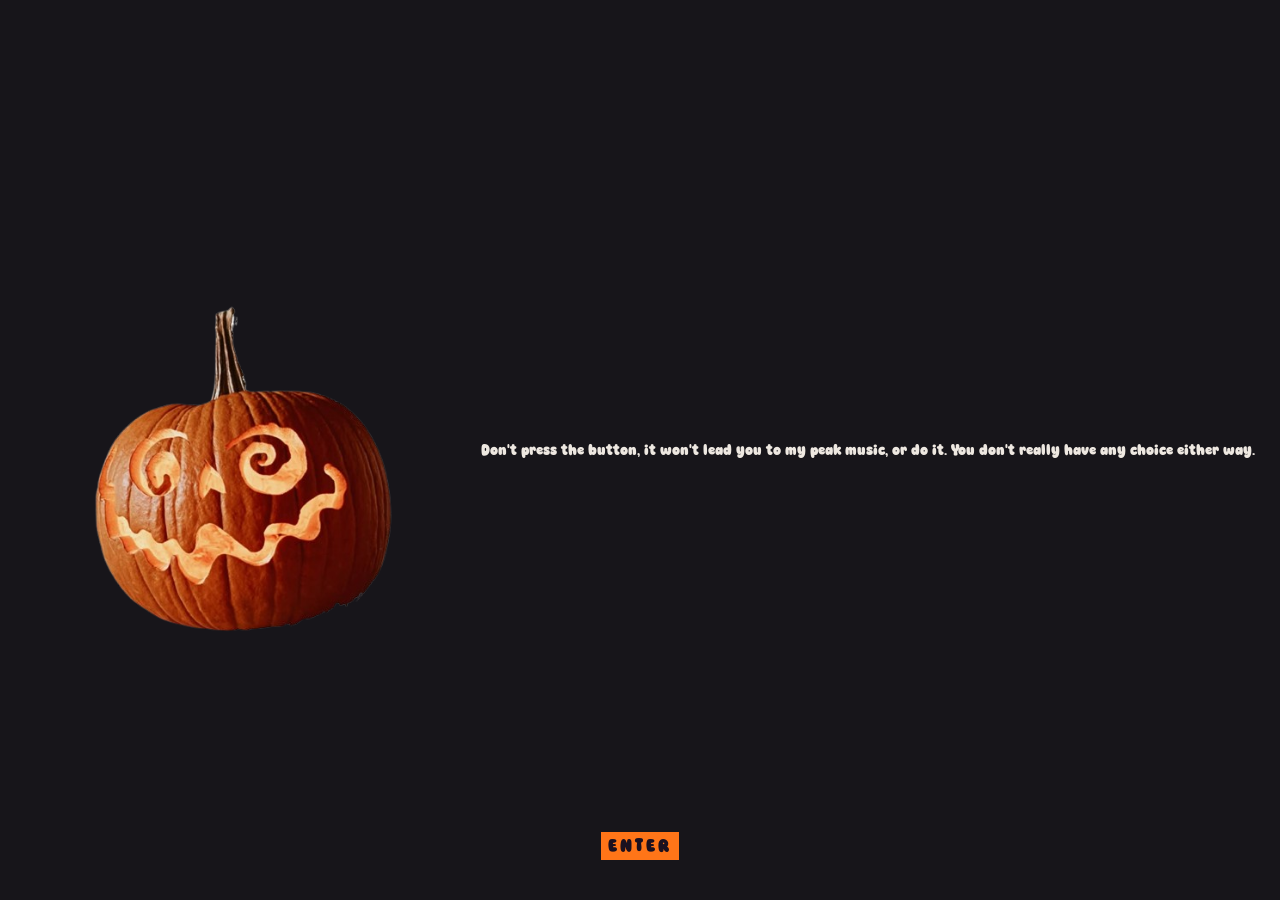
<file: index.html>
<!DOCTYPE html>
<html lang="en">
    <head>
        <meta charset="UTF-8">
        <meta name="viewport" content="width=device-width, initital-scale=1.0">
        <title>goodnight, lover</title>
        <link rel="stylesheet" href="style.css">
    </head>
    <body>
        <main class="album-page">
            <div class="cover" onclick="showCode()">
                <img src="cover.png" alt="Album cover">
            </div>
            <h7>Don't press the button, it won't lead you to my peak music, or do it. You don't really have any choice either way.</h7>
            <button id="enter">
                ENTER
            </button>
            <div id="jumpscare">
                <img src="jumpscare.jpg" alt="Jumpscare">
            </div>
            <audio id="scary-sound" src="jumpscare.mp3" preload="auto">
            </audio>
            <script src="script.js"></script>
        </main>
    </body>
</html>
</file>
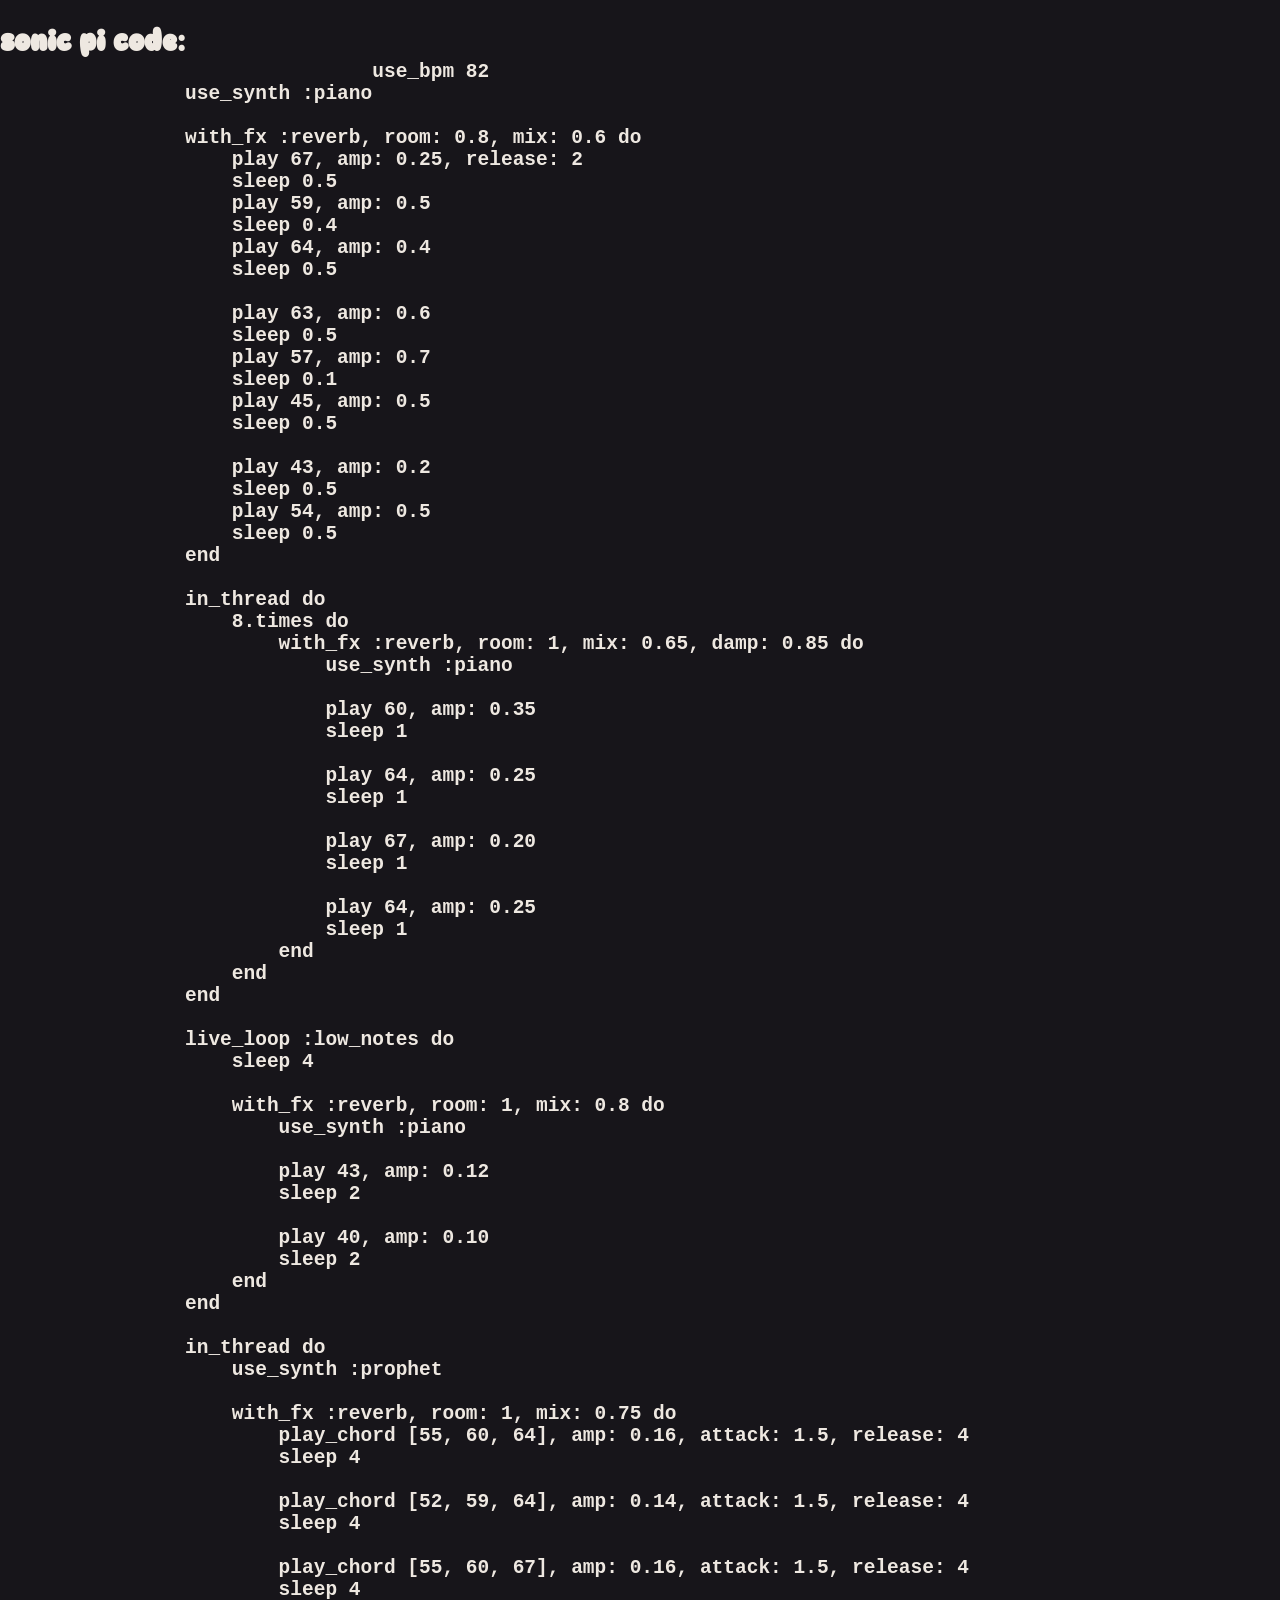
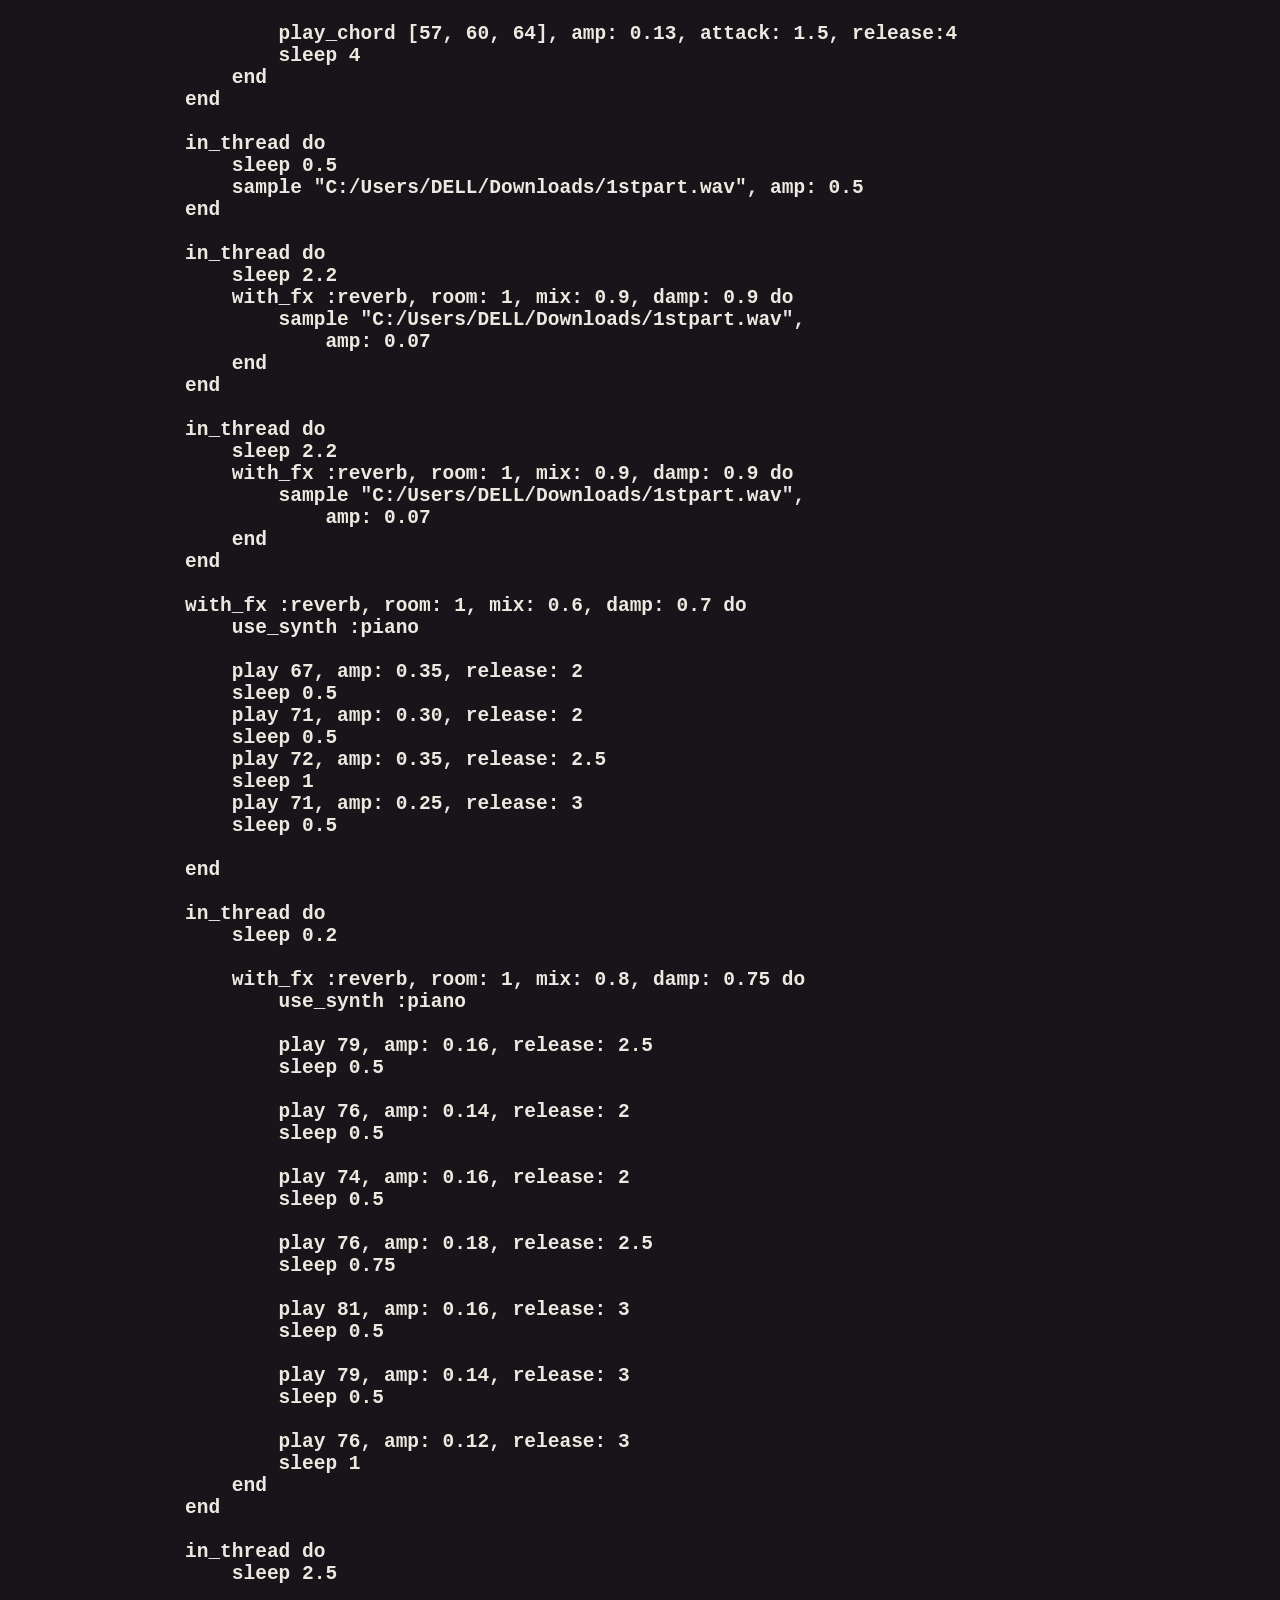
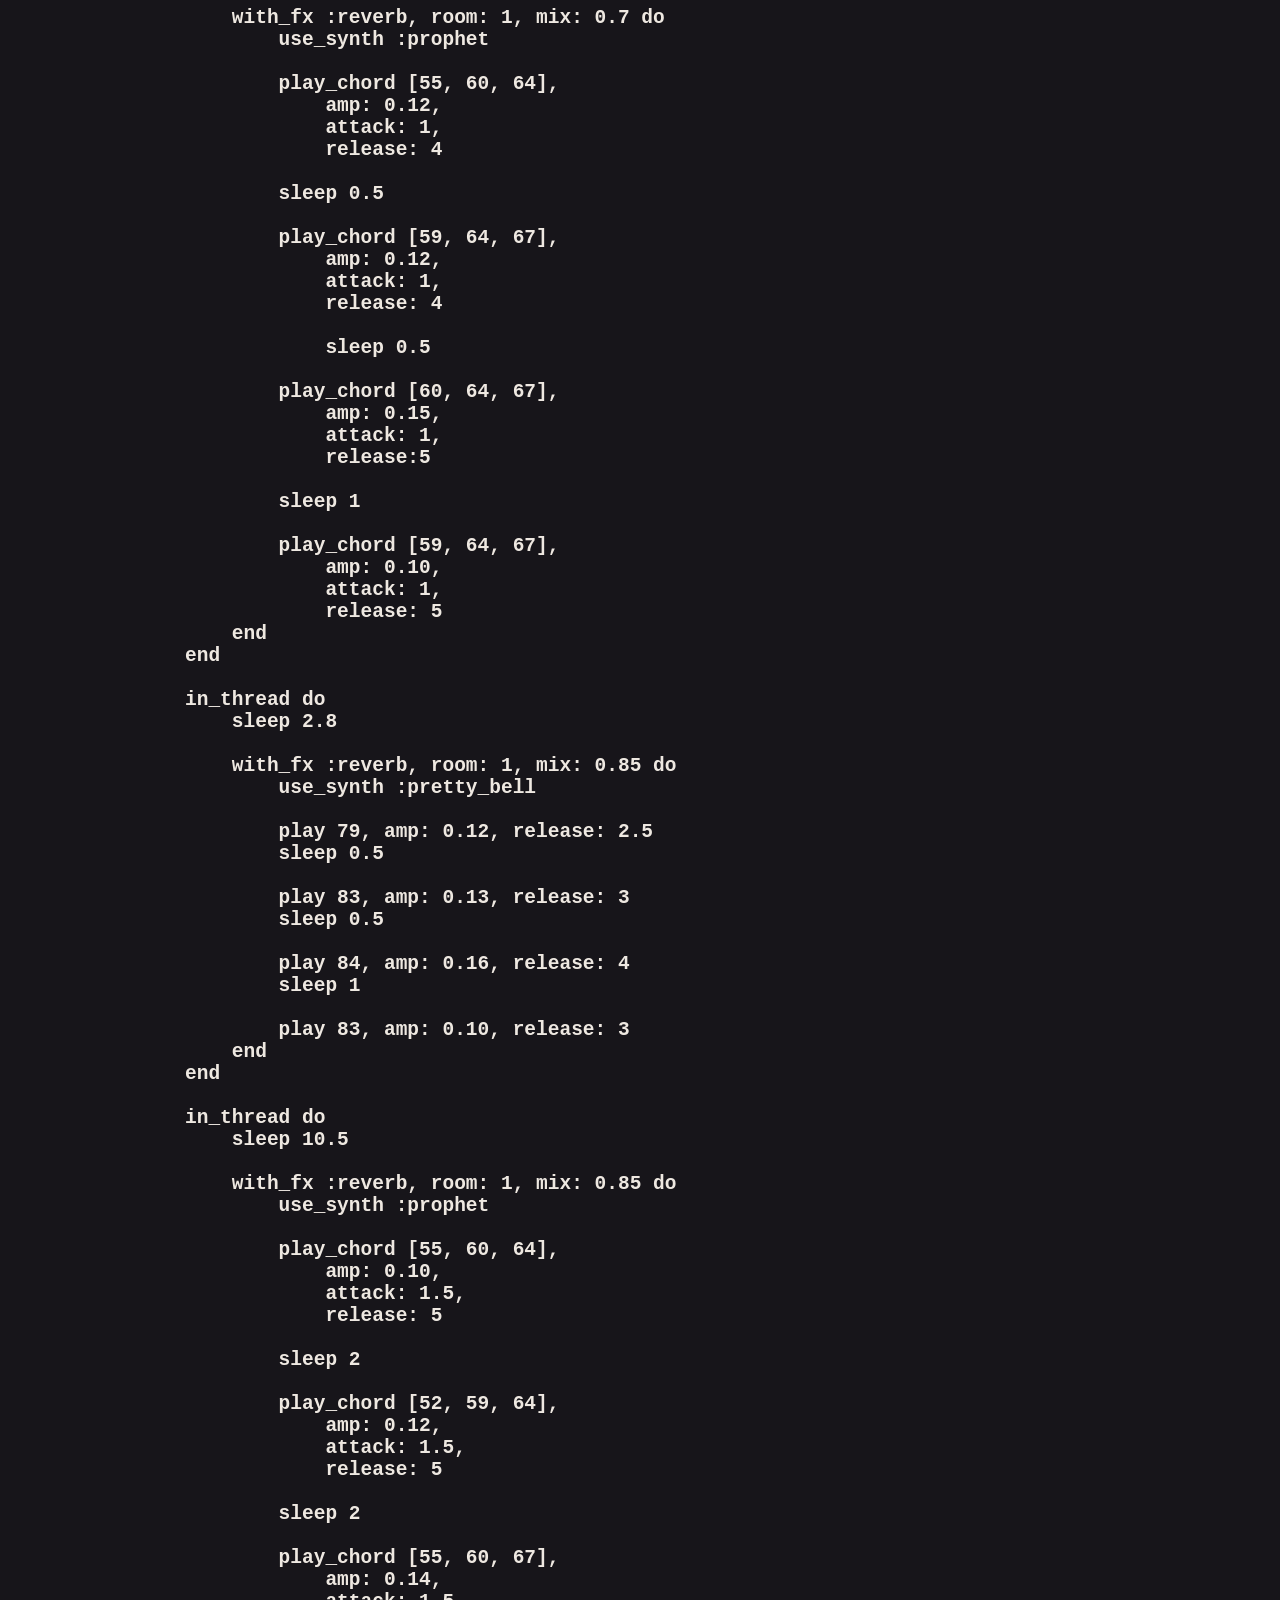
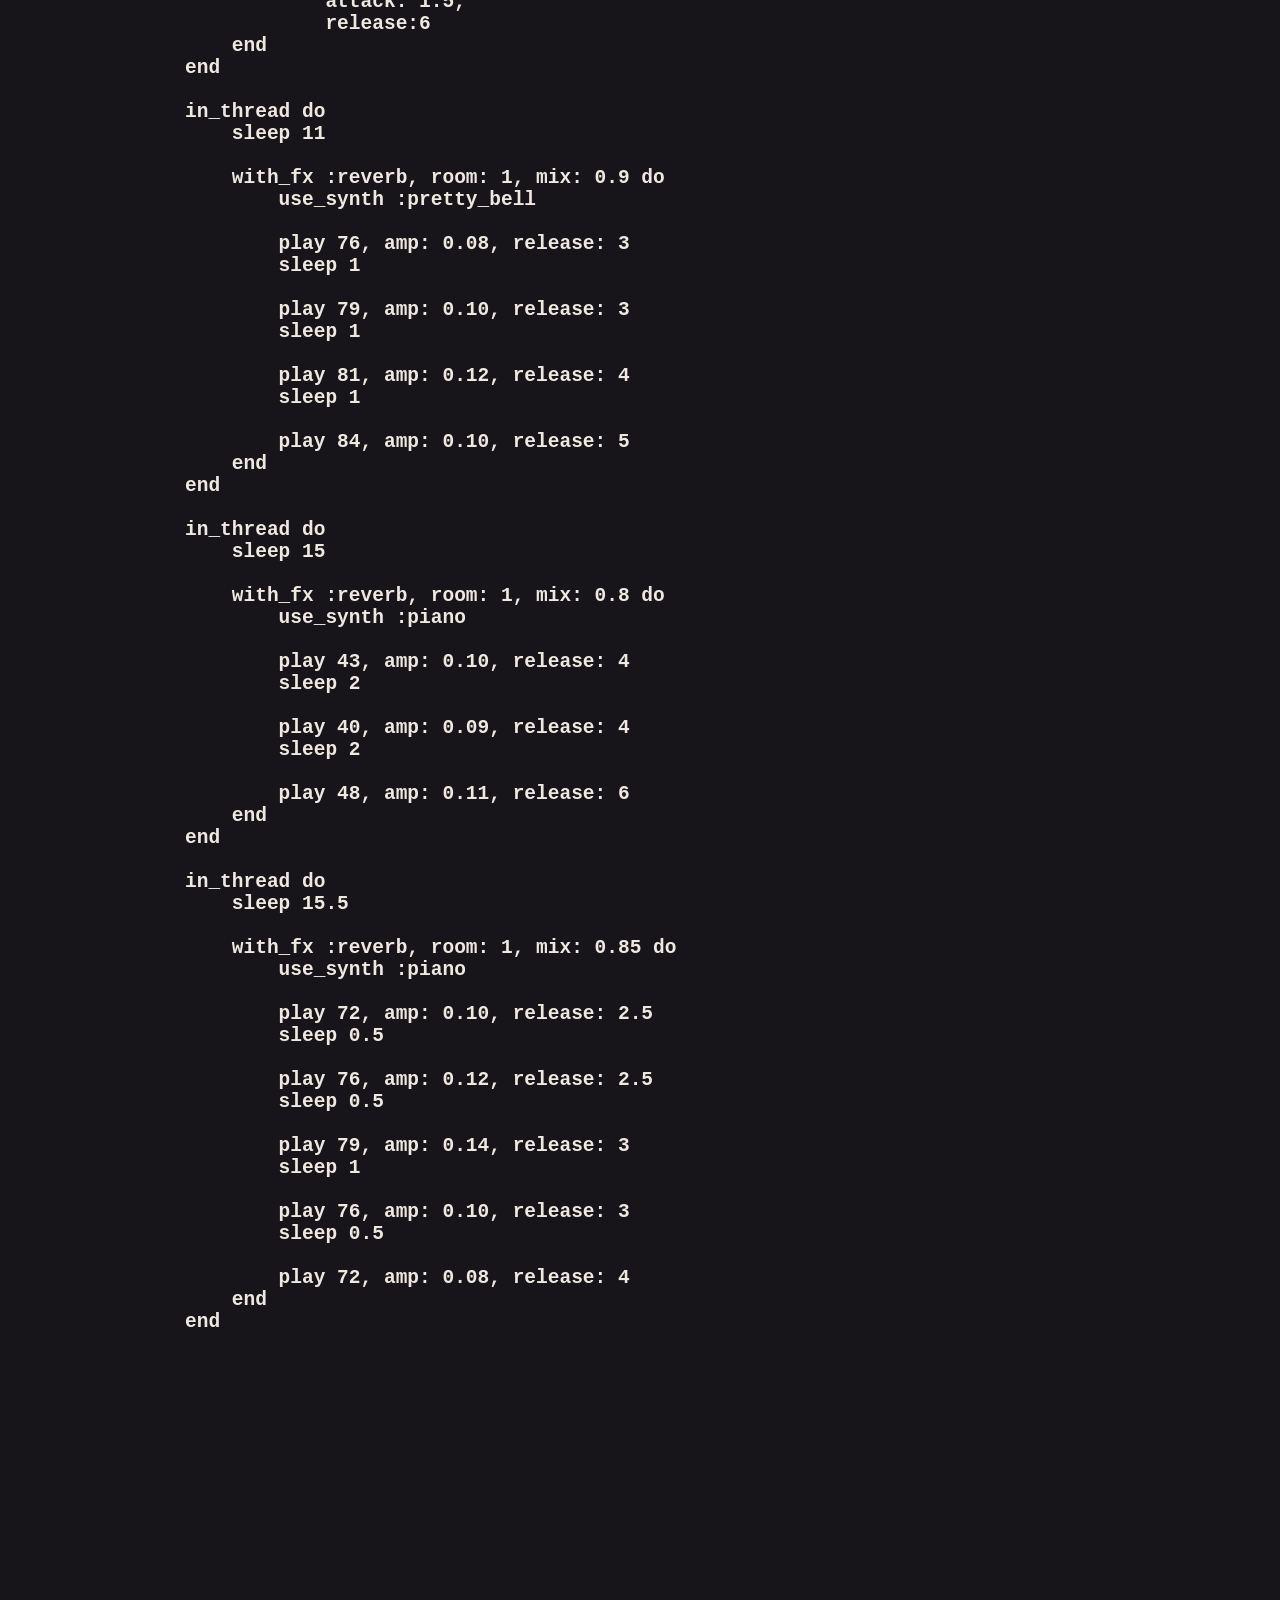
<file: code.html>
<!DOCTYPE html>
<html>
    <head>
        <title>my sonic pi code</title>
        <link rel="stylesheet" href="style.css">
    </head>
    <body>
        <h1>sonic pi code: </h1>
        <h2>
        <pre>
            <code>
                use_bpm 82
use_synth :piano

with_fx :reverb, room: 0.8, mix: 0.6 do
    play 67, amp: 0.25, release: 2
    sleep 0.5
    play 59, amp: 0.5
    sleep 0.4
    play 64, amp: 0.4
    sleep 0.5

    play 63, amp: 0.6
    sleep 0.5
    play 57, amp: 0.7
    sleep 0.1
    play 45, amp: 0.5
    sleep 0.5

    play 43, amp: 0.2
    sleep 0.5
    play 54, amp: 0.5
    sleep 0.5
end

in_thread do
    8.times do
        with_fx :reverb, room: 1, mix: 0.65, damp: 0.85 do
            use_synth :piano

            play 60, amp: 0.35
            sleep 1

            play 64, amp: 0.25
            sleep 1

            play 67, amp: 0.20
            sleep 1

            play 64, amp: 0.25
            sleep 1
        end
    end
end

live_loop :low_notes do
    sleep 4

    with_fx :reverb, room: 1, mix: 0.8 do
        use_synth :piano

        play 43, amp: 0.12
        sleep 2

        play 40, amp: 0.10
        sleep 2
    end
end

in_thread do
    use_synth :prophet

    with_fx :reverb, room: 1, mix: 0.75 do
        play_chord [55, 60, 64], amp: 0.16, attack: 1.5, release: 4
        sleep 4

        play_chord [52, 59, 64], amp: 0.14, attack: 1.5, release: 4
        sleep 4

        play_chord [55, 60, 67], amp: 0.16, attack: 1.5, release: 4
        sleep 4

        play_chord [57, 60, 64], amp: 0.13, attack: 1.5, release:4
        sleep 4
    end
end

in_thread do
    sleep 0.5
    sample "C:/Users/DELL/Downloads/1stpart.wav", amp: 0.5
end

in_thread do
    sleep 2.2
    with_fx :reverb, room: 1, mix: 0.9, damp: 0.9 do
        sample "C:/Users/DELL/Downloads/1stpart.wav",
            amp: 0.07
    end
end

in_thread do
    sleep 2.2
    with_fx :reverb, room: 1, mix: 0.9, damp: 0.9 do
        sample "C:/Users/DELL/Downloads/1stpart.wav",
            amp: 0.07
    end
end

with_fx :reverb, room: 1, mix: 0.6, damp: 0.7 do
    use_synth :piano

    play 67, amp: 0.35, release: 2
    sleep 0.5
    play 71, amp: 0.30, release: 2
    sleep 0.5
    play 72, amp: 0.35, release: 2.5
    sleep 1
    play 71, amp: 0.25, release: 3
    sleep 0.5

end

in_thread do
    sleep 0.2

    with_fx :reverb, room: 1, mix: 0.8, damp: 0.75 do
        use_synth :piano

        play 79, amp: 0.16, release: 2.5
        sleep 0.5

        play 76, amp: 0.14, release: 2
        sleep 0.5

        play 74, amp: 0.16, release: 2
        sleep 0.5

        play 76, amp: 0.18, release: 2.5
        sleep 0.75

        play 81, amp: 0.16, release: 3
        sleep 0.5

        play 79, amp: 0.14, release: 3
        sleep 0.5

        play 76, amp: 0.12, release: 3
        sleep 1
    end
end

in_thread do
    sleep 2.5

    with_fx :reverb, room: 1, mix: 0.7 do
        use_synth :prophet

        play_chord [55, 60, 64],
            amp: 0.12,
            attack: 1,
            release: 4

        sleep 0.5

        play_chord [59, 64, 67],
            amp: 0.12,
            attack: 1,
            release: 4
        
            sleep 0.5

        play_chord [60, 64, 67],
            amp: 0.15,
            attack: 1,
            release:5

        sleep 1

        play_chord [59, 64, 67],
            amp: 0.10,
            attack: 1,
            release: 5
    end
end

in_thread do
    sleep 2.8

    with_fx :reverb, room: 1, mix: 0.85 do
        use_synth :pretty_bell

        play 79, amp: 0.12, release: 2.5
        sleep 0.5

        play 83, amp: 0.13, release: 3
        sleep 0.5

        play 84, amp: 0.16, release: 4
        sleep 1

        play 83, amp: 0.10, release: 3
    end
end

in_thread do
    sleep 10.5

    with_fx :reverb, room: 1, mix: 0.85 do
        use_synth :prophet

        play_chord [55, 60, 64],
            amp: 0.10,
            attack: 1.5,
            release: 5

        sleep 2

        play_chord [52, 59, 64],
            amp: 0.12,
            attack: 1.5,
            release: 5

        sleep 2

        play_chord [55, 60, 67],
            amp: 0.14,
            attack: 1.5,
            release:6
    end
end

in_thread do
    sleep 11

    with_fx :reverb, room: 1, mix: 0.9 do
        use_synth :pretty_bell

        play 76, amp: 0.08, release: 3
        sleep 1

        play 79, amp: 0.10, release: 3
        sleep 1

        play 81, amp: 0.12, release: 4
        sleep 1

        play 84, amp: 0.10, release: 5 
    end
end

in_thread do
    sleep 15

    with_fx :reverb, room: 1, mix: 0.8 do
        use_synth :piano

        play 43, amp: 0.10, release: 4
        sleep 2

        play 40, amp: 0.09, release: 4
        sleep 2

        play 48, amp: 0.11, release: 6
    end
end

in_thread do
    sleep 15.5

    with_fx :reverb, room: 1, mix: 0.85 do
        use_synth :piano

        play 72, amp: 0.10, release: 2.5
        sleep 0.5

        play 76, amp: 0.12, release: 2.5
        sleep 0.5

        play 79, amp: 0.14, release: 3
        sleep 1

        play 76, amp: 0.10, release: 3
        sleep 0.5

        play 72, amp: 0.08, release: 4
    end
end
            </code>
        </pre>
    </body>
</html>
</file>
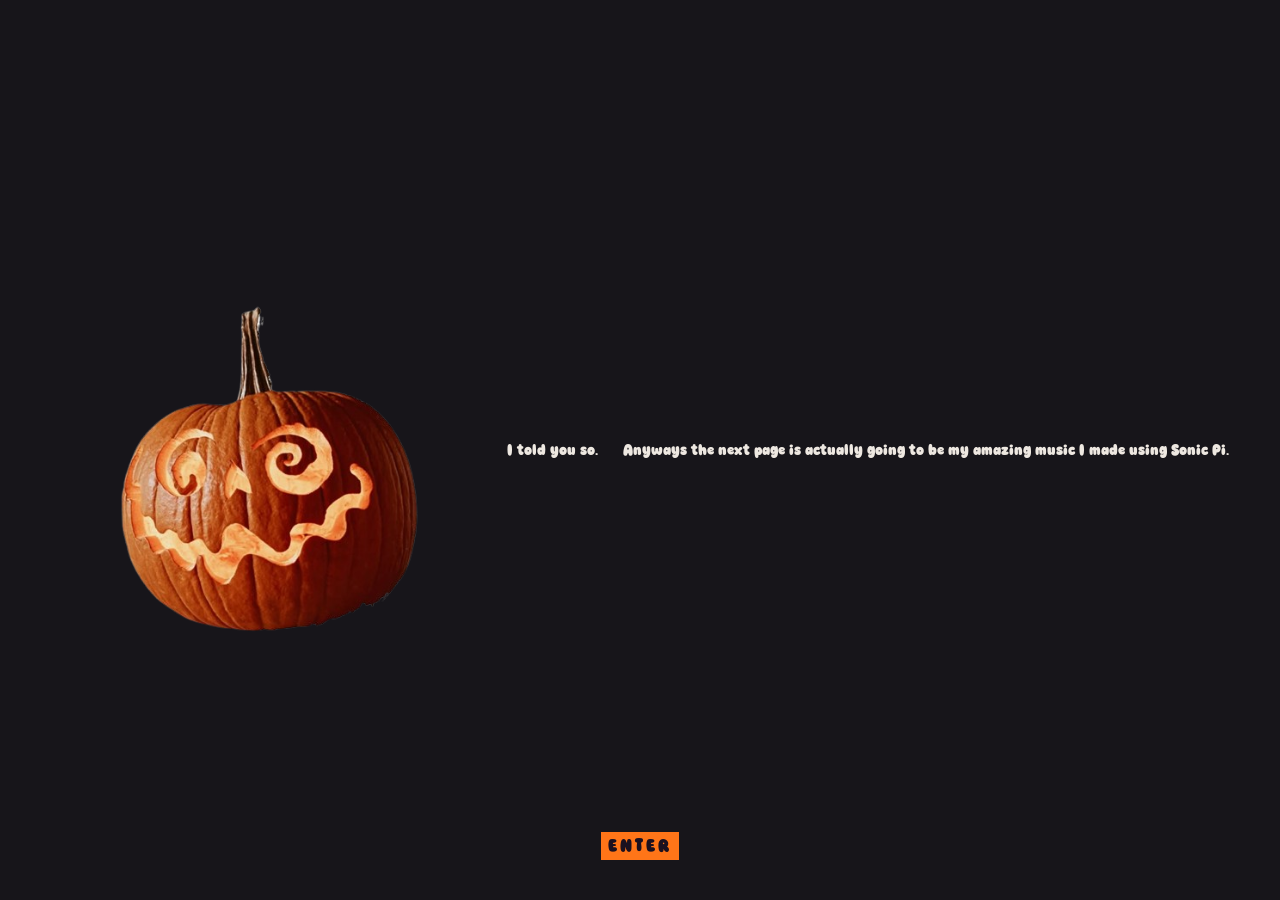
<file: home.html>
<!DOCTYPE html>
<html lang="en">
    <head>
        <meta charset="UTF-8">
        <meta name="viewport" content="width=device-width, initital-scale=1.0">
        <title>goodnight, lover</title>
        <link rel="stylesheet" href="style.css">
    </head>
    <body>
        <main class="album-page">
            <div class="cover" onclick="showCode()">
                <img src="cover.png" alt="Album cover">
            </div>
            <h7>I told you so.</h7>
            <h7>Anyways the next page is actually going to be my amazing music I made using Sonic Pi.</h7>
            <button id="enter" onclick="window.location.href='music.html'">
                ENTER
            </button>
        </main>
    </body>
</html>
</file>
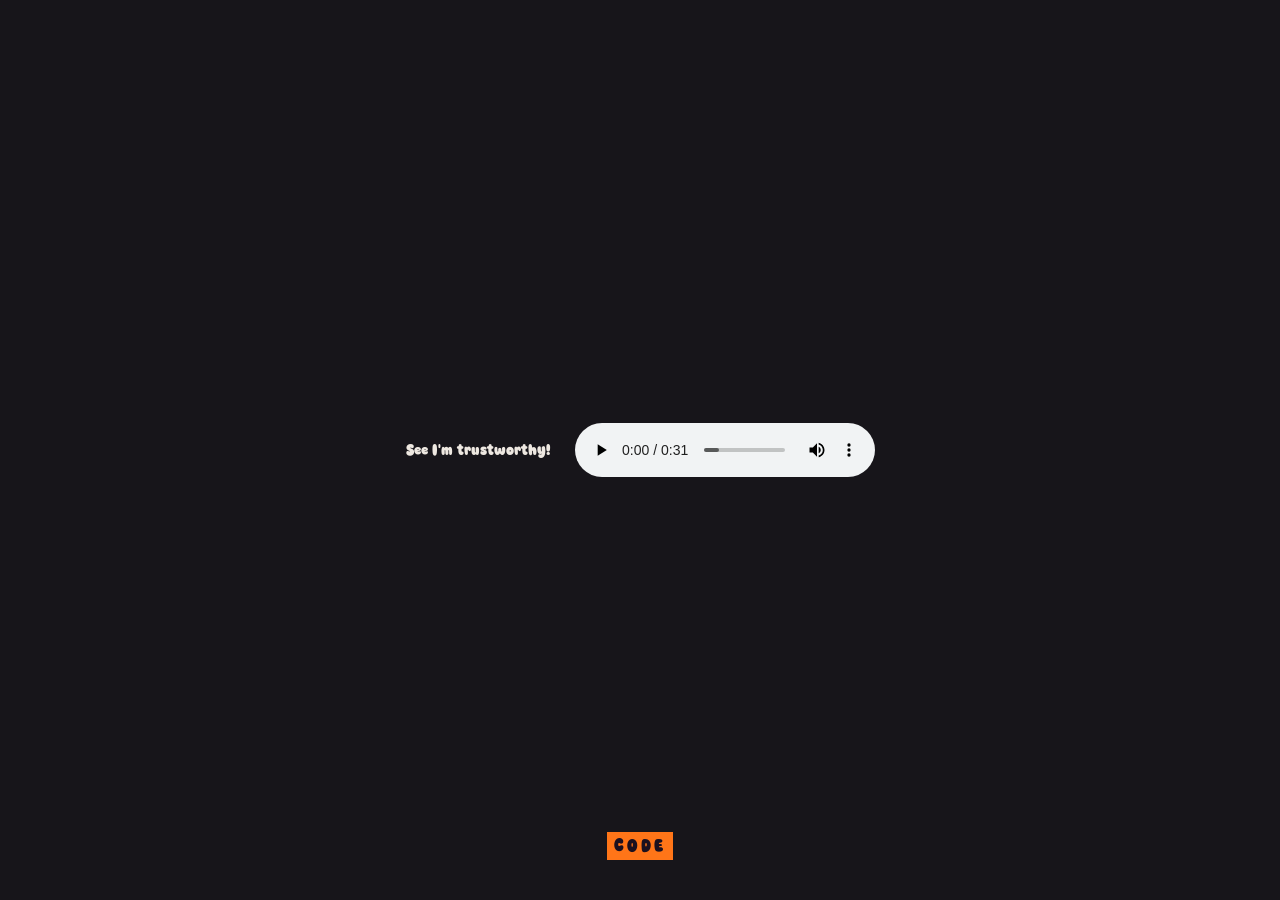
<file: music.html>
<!DOCTYPE html>
<html lang="en">
    <head>
        <meta charset="UTF-8">
        <meta name="viewport" content="width=device-width, initital-scale=1.0">
        <title>goodnight, lover</title>
        <link rel="stylesheet" href="style.css">
    </head>
    <body>
        <main class="album-page">
            <h7>See I'm trustworthy!</h7>
            <audio controls>
                <source src="final.wav" type="audio/mpeg">
                Your browser does not support the audio element.
            </audio>
            <button id="enter" onclick="window.location.href='code.html'">
                CODE
            </button>
        </main>
    </body>
</html>
</file>
<file: style.css>
@font-face {
    font-family: "MyFont";
    src: url("main.ttf") format("truetype");
}

* {
    box-sizing: border-box;
}

body {
    margin: 0;
    min-height: 100vh;
    background: #17151a;
    color: #eee8e1;
    font-family: "MyFont", monospace;
    display: flex;
}

.album-page {
    width: 100vw;
    height: 100vh;
    display:flex;
    align-items: center;
    justify-content: center;
    gap: 25px;
}

.cover {
    width: 430px;
    height: 430px;
    cursor: pointer;
    transition: transform 0.3s ease;
}

.cover img {
    width: 100%;
    height: 100%;
    object-fit: cover;
    display: block;
}

#enter {
    position: fixed;
    bottom: 40px;
    left: 50%;
    transform: translateX(-50%);
    background: #1b101f;
    border: 1px solid #ff7518;
    color: #ff7518;
    font-family: "MyFont", monospace;
    font-size: 18px;
    cursor: pointer;
    letter-spacing: 3px;
}

#enter {
    background: #ff7518;
    color: #1b101f;
}

#jumpscare {
    display: none;
    position: fixed;
    inset: 0;
    width: 100%;
    height: 100%;
    background: black;
    z-index: 9999;
}

#jumpscare img {
    width: 100%;
    height: 100%;
    object-fit: cover;
}
</file>
